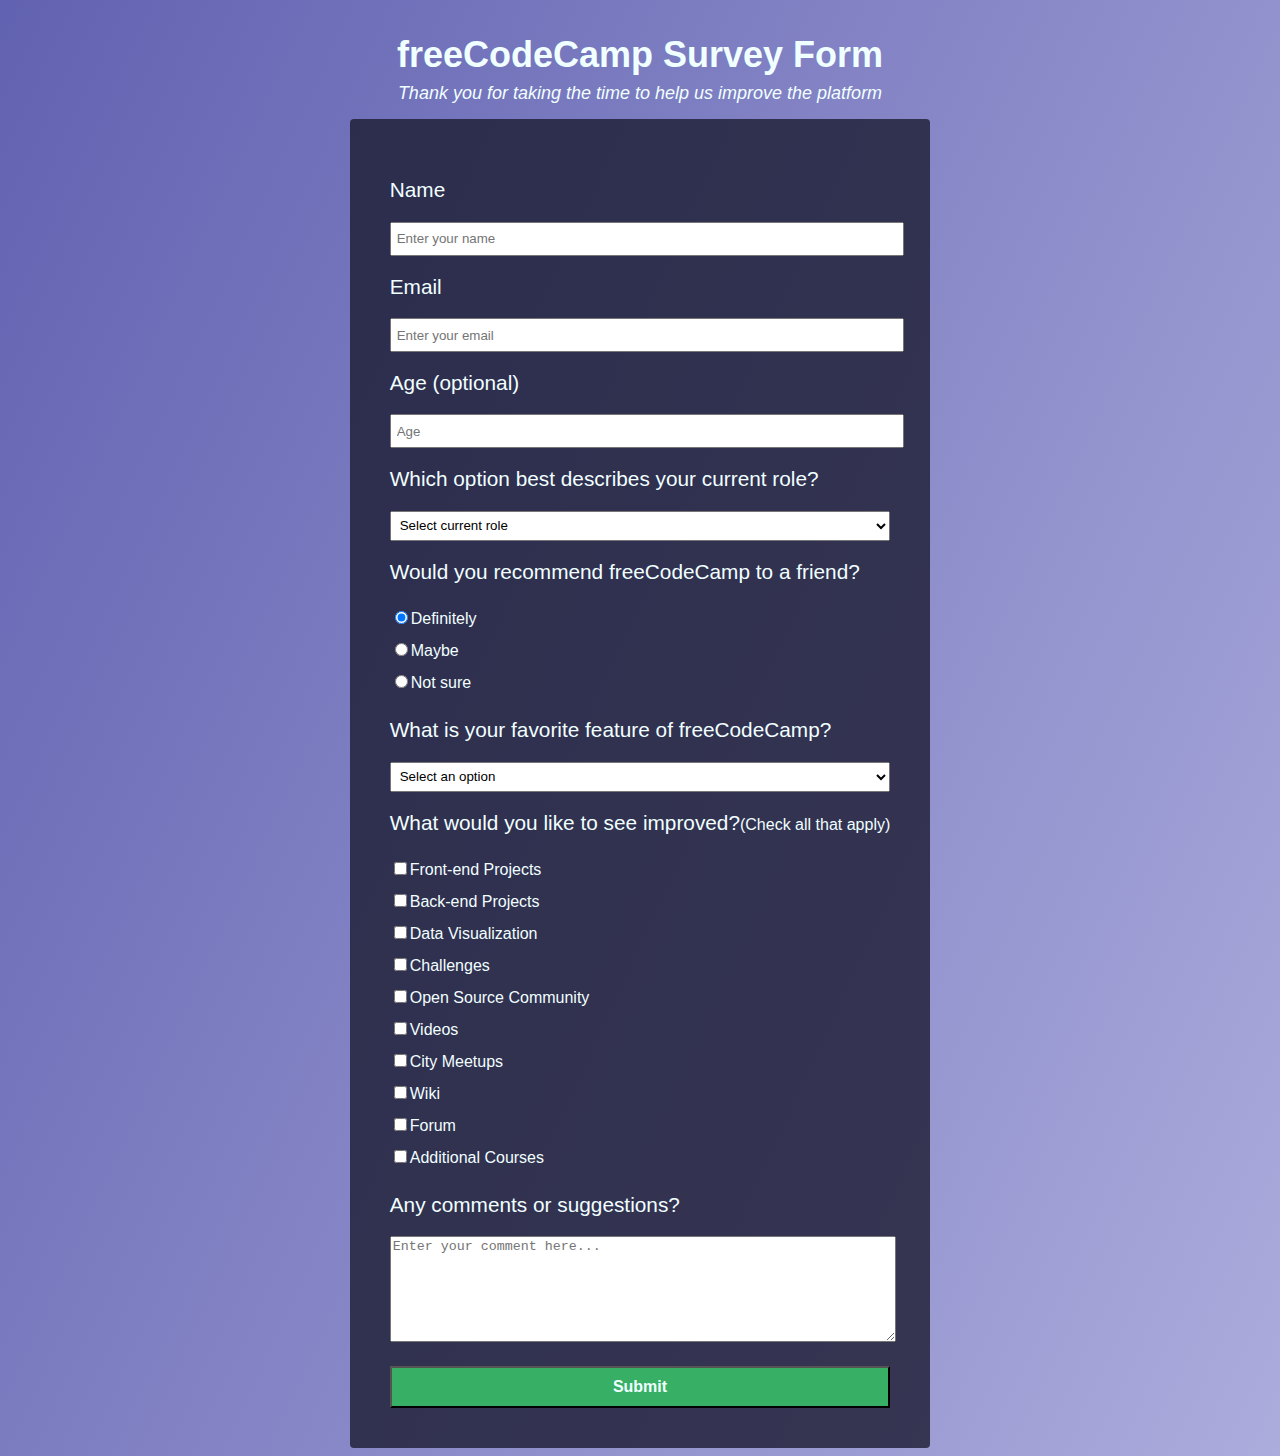
<file: site 2/index.html>
<!DOCTYPE html>
<html>
<head>
    <Title>freecodecamp survey form</Title>
    <link rel="stylesheet" type="text/css" href="style.css">
</head>
<body>
<main id="main">
    <header>
        <br>
        <h1 id="title">freeCodeCamp Survey Form</h1>
        <p id="description"><i>Thank you for taking the time to help us improve the platform</i></p>
    </header>
<section id="form">
    <div class="container">
    <form action="#" id="survey-form">
        <label id="name-label">Name</label><br>
        <input type="text" id="name" class="form-space" required placeholder="Enter your name"><br>
        <label id="email-label">Email</label><br>
        <input type="email" id="email" class="form-space" required placeholder="Enter your email"><br>
        <label id="number-label">Age (optional)</label><br>
        <input type="number" id="number" min="10" max="101" class="form-space" required placeholder="Age"><br>
        <label>Which option best describes your current role?</label><br>
        <select id="dropdown" class="form-space">
            <option disabled="Select current role" selected>Select current role</option>
            <option value="student">Student</option>
            <option value="full time job">Full Time Job</option>
            <option value="Full time learner">Full Time Learner</option>
            <option value="Prefer not to say">Prefer not to say</option>
        </select>
        <br>
        <div class="check">
        <label>Would you recommend freeCodeCamp to a friend?</label><br>
        <input type="radio" name="user-recommend" value="Definitely" checked>Definitely<br>
        <input type="radio" name="user-recommend" value="Maybe">Maybe<br>
        <input type="radio" name="user-recommend" value="Not sure">Not sure<br>
        </div>
        <label>What is your favorite feature of freeCodeCamp?</label><br>
        <select id="feature" class="form-space">
            <option disabled="Select an option" class="form-space" selected>Select an option</option>
            <option value="challenges">Challenges</option>
            <option value="projects">Projects</option>
            <option value="community">Community</option>
            <option value="open source">Open Source</option>
        </select>
        <br>
        <div class="check">
        <label>What would you like to see improved?</label><span>(Check all that apply)</span><br>
        <input type="checkbox" value="front-end projects">Front-end Projects<br>
        <input type="checkbox" value="back-end projects">Back-end Projects<br>
        <input type="checkbox" value="data visualization">Data Visualization<br>
        <input type="checkbox" value="challenges">Challenges<br>
        <input type="checkbox" value="open source community">Open Source Community<br>
        <input type="checkbox" value="videos">Videos<br>
        <input type="checkbox" value="city meetups">City Meetups<br>
        <input type="checkbox" value="wiki">Wiki<br>
        <input type="checkbox" value="forum">Forum<br>
        <input type="checkbox" value="additional courses">Additional Courses<br>
        </div>
        <label>Any comments or suggestions?</label><br>
        <textarea id="comments" placeholder="Enter your comment here..."></textarea><br>
        <button type="submit" id="submit">Submit
        </form>
    </div>
</main>
</body>
</html>
</file>
<file: site 2/style.css>
body{
    background-image:linear-gradient( 115deg, rgba(58, 58, 158, 0.8), rgba(136, 136, 206, 0.7)), url(https://cdn.freecodecamp.org/testable-projects-fcc/images/survey-form-background.jpeg);
    background-size: cover;
    font-family:'Lucida Sans', 'Lucida Sans Regular', 'Lucida Grande', 'Lucida Sans Unicode', Geneva, Verdana, sans-serif;  
    box-sizing:border-box;
}
header {
    color:azure;
    font-size:large;
    text-align: center;
    line-height:15px;
}

.container {
    width: fit-content;
    background: RGB(27,27,50,0.8);
    padding: 20px;
    border-radius: 0.25rem;
    color:azure; 
    margin: auto;
}
#survey-form {
    padding: 20px;
}
label {
    font-size:1.3em;
    line-height:3em;
}
.form-space {
    width:100%;
    height: 30px;
    padding: 0 5px 0 5px;
}
.check {
    line-height: 2em;
}
#comments {
    width:100%;
    height:100px;
}
#submit {
    width:100%;
    margin-top:20px;
    padding:10px;
    background-color: #37af65;
    display:block;
    cursor:pointer;
    color:azure;
    font-weight: bold;
    font-size:medium;
}
</file>
